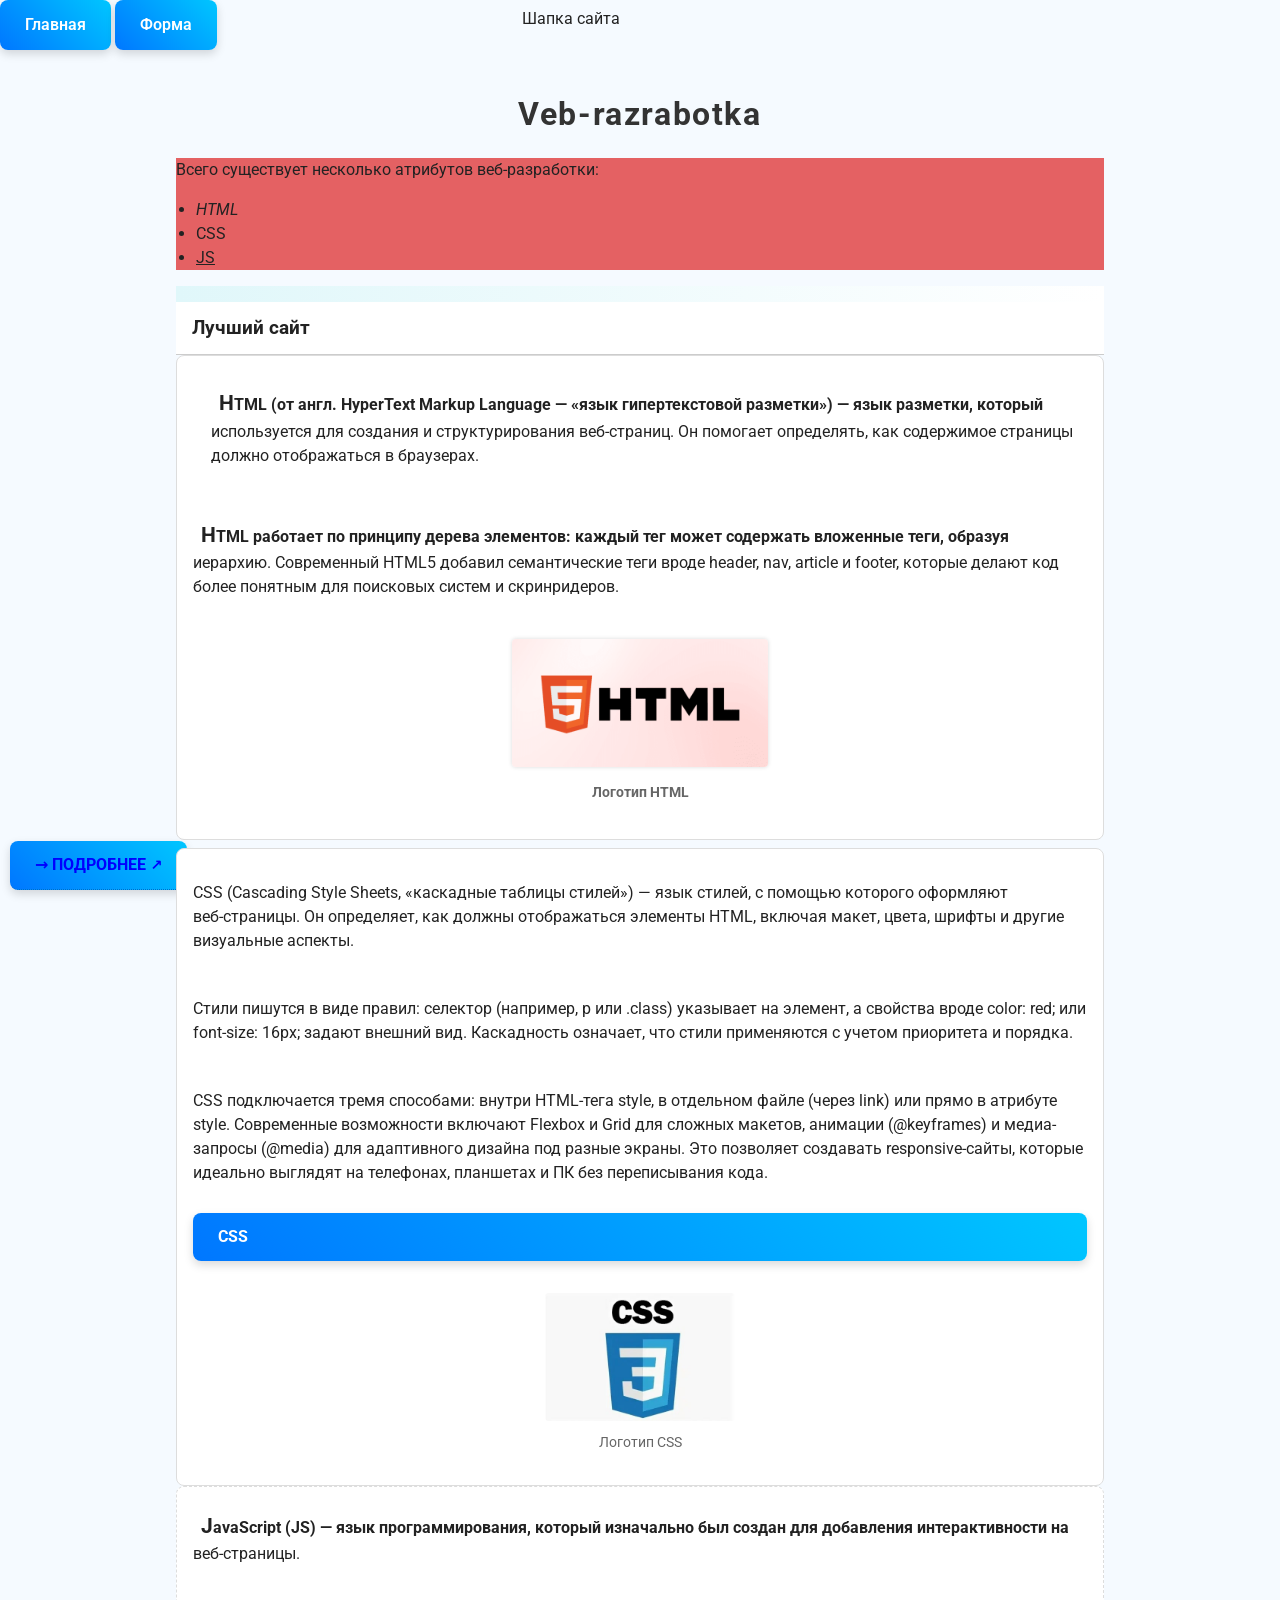
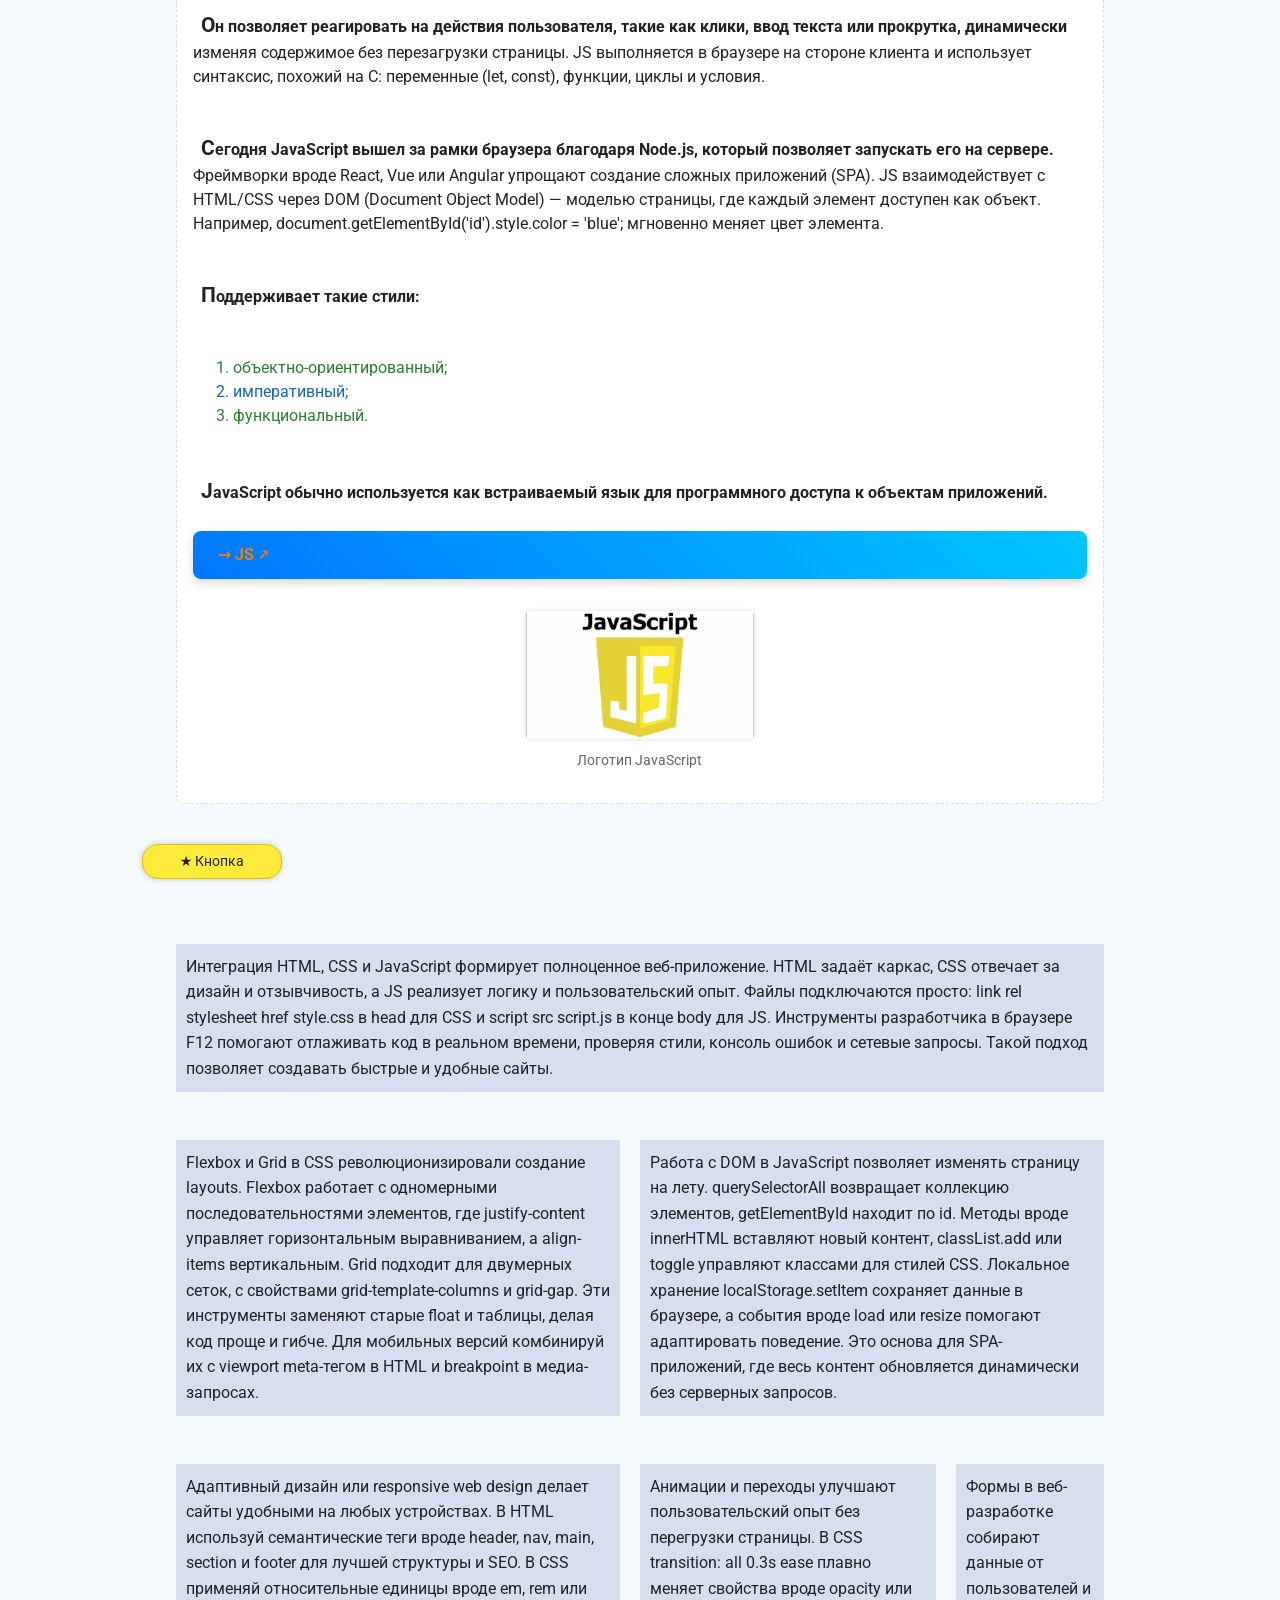
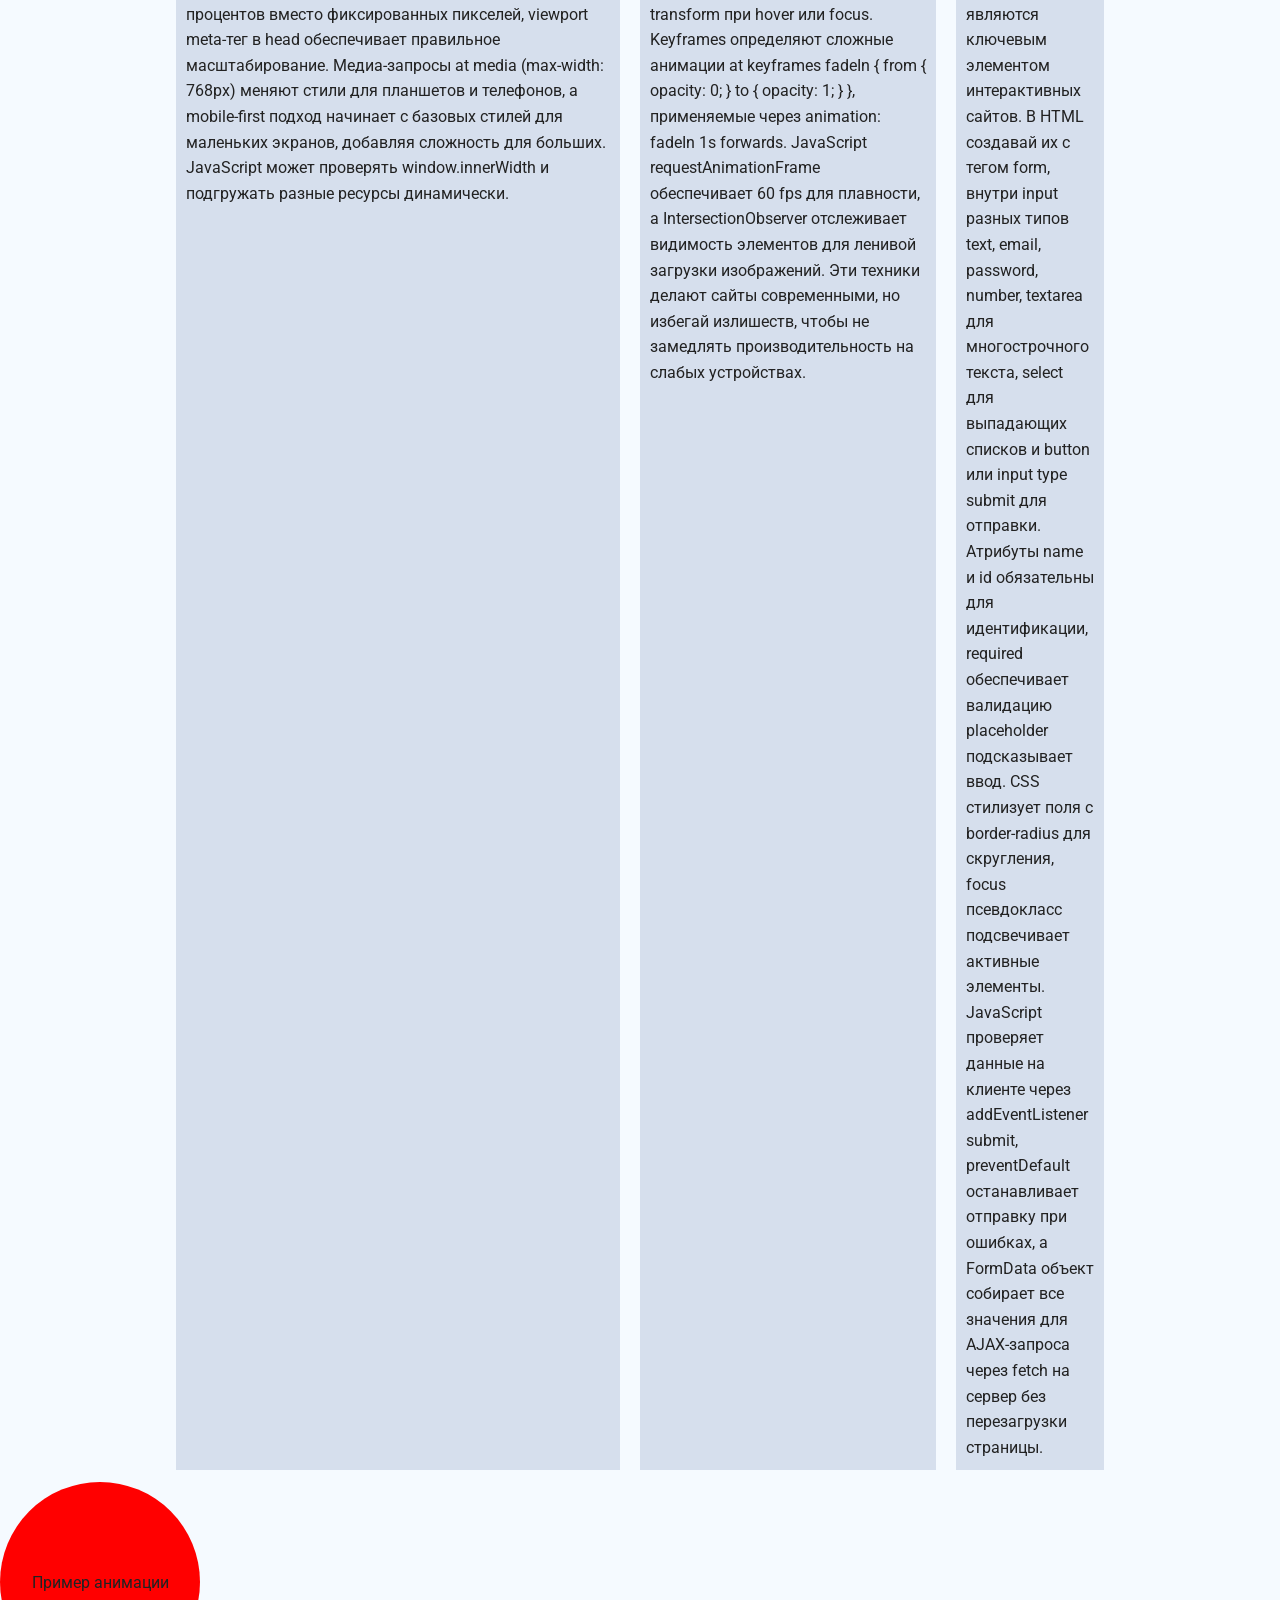
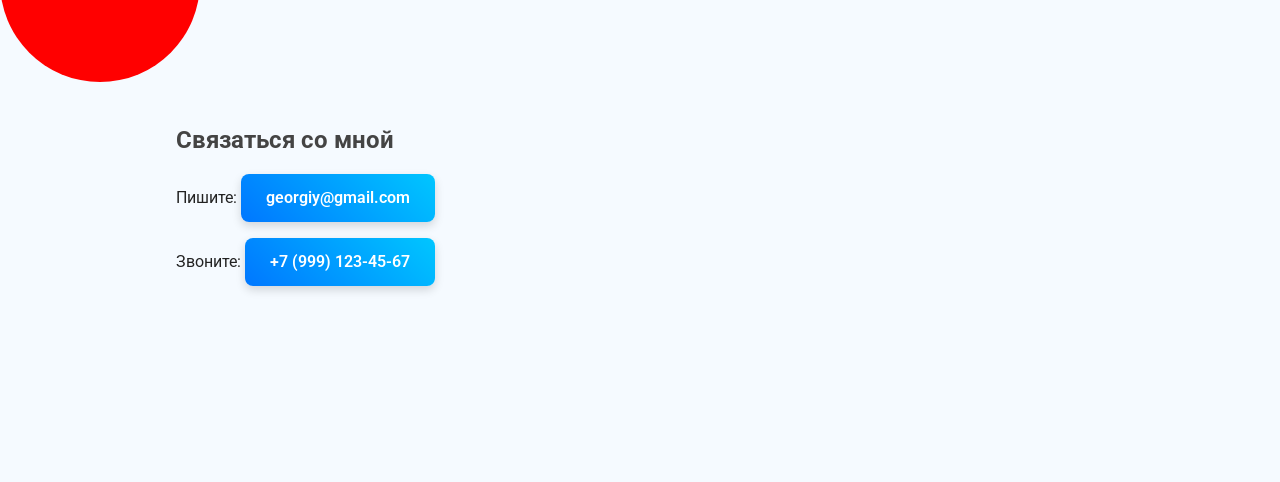
<file: index.html>
<!DOCTYPE html>
<html lang="ru">
<head>
    <meta charset="UTF-8">
    <meta name="viewport" content="width=device-width, initial-scale=1.0">
    <title>Veb-razrabotka</title>

    <link rel="stylesheet" href="css/normalize.css">
    <link rel="preconnect" href="https://fonts.googleapis.com">
    <link rel="preconnect" href="https://fonts.gstatic.com" crossorigin>
    <link href="https://fonts.googleapis.com/css2?family=Roboto:wght@400;700&display=swap" rel="stylesheet">
    <link rel="stylesheet" href="css/style.css">
</head>


<body>
    <header>
        <nav>
            <a href="index.html">Главная</a>
            <a href="form.html">Форма</a>
        </nav>
    </header>

    <div class="shapka">Шапка сайта</div>
    <div class="container">
        <h1 id="main-title">Veb-razrabotka</h1>

        <div>
            <p>Всего существует несколько атрибутов веб‑разработки:</p>
            <ul>
                <li>HTML</li>
                <li>CSS</li>
                <li>JS</li>
            </ul>
        </div>

        <div class="spacer"></div>

        <div class="best-site">Лучший сайт</div>

        <div class="card">

            <figure class="card-figure">
                <img src="html-nedir-ne-ise-yarar.png" alt="Логотип HTML5">
                <figcaption class="sticky-title">Логотип HTML</figcaption>
            </figure>

            <p class="relative-text">
                HTML (от англ. HyperText Markup Language — «язык гипертекстовой разметки») —
                язык разметки, который используется для создания и структурирования веб‑страниц.
                Он помогает определять, как содержимое страницы должно отображаться в браузерах.
            </p>

            

            <p class="stK=">
                HTML работает по принципу дерева элементов: каждый тег может содержать вложенные
                теги, образуя иерархию. Современный HTML5 добавил семантические теги вроде
                header, nav, article и footer, которые делают код более понятным для поисковых
                систем и скринридеров.
            </p>

            <a class="bottom-link" href="https://ru.wikipedia.org/wiki/HTML" target="_blank">
                Подробнее
            </a>

        </div>

        
        <div class="card_highlight">

            <figure class="card-figure">
                <img src="css-logo.jpg" alt="Логотип CSS3">
                <figcaption>Логотип CSS</figcaption>
            </figure>

            <p>
                CSS (Cascading Style Sheets, «каскадные таблицы стилей») — язык
                стилей, с помощью которого оформляют веб‑страницы. Он определяет,
                как должны отображаться элементы HTML, включая макет, цвета,
                шрифты и другие визуальные аспекты.
            </p>
            <p>
                Стили пишутся в виде правил: селектор (например, p или .class)
                указывает на элемент, а свойства вроде color: red; или
                font-size: 16px; задают внешний вид. Каскадность означает,
                что стили применяются с учетом приоритета и порядка.
            </p>
            <p>
                CSS подключается тремя способами: внутри HTML-тега style, в
                отдельном файле (через link) или прямо в атрибуте style.
                Современные возможности включают Flexbox и Grid для сложных
                макетов, анимации (@keyframes) и медиа-запросы (@media) для
                адаптивного дизайна под разные экраны. Это позволяет создавать
                responsive-сайты, которые идеально выглядят на телефонах,
                планшетах и ПК без переписывания кода.
            </p>
            <a href="https://ru.wikipedia.org/wiki/CSS" target="_blank">CSS</a>
        </div>


        <div class="card">
            <figure class="card-figure">
                <img src="js-logo.png" alt="Логотип JavaScript">
                <figcaption>Логотип JavaScript</figcaption>
            </figure>

            <p>
                JavaScript (JS) — язык программирования, который изначально был
                создан для добавления интерактивности на веб‑страницы.
            </p>
            <p>
                Он позволяет реагировать на действия пользователя,
                такие как клики, ввод текста или прокрутка, динамически
                изменяя содержимое без перезагрузки страницы. JS выполняется
                в браузере на стороне клиента и использует синтаксис, похожий
                на C: переменные (let, const), функции, циклы и условия.
            </p>
            <p>
                Сегодня JavaScript вышел за рамки браузера благодаря Node.js,
                который позволяет запускать его на сервере. Фреймворки вроде
                React, Vue или Angular упрощают создание сложных приложений
                (SPA). JS взаимодействует с HTML/CSS через DOM
                (Document Object Model) — моделью страницы, где каждый элемент
                доступен как объект. Например,
                document.getElementById('id').style.color = 'blue';
                мгновенно меняет цвет элемента.
            </p>
            <p>Поддерживает такие стили:</p>
            <ol>
                <li>объектно-ориентированный;</li>
                <li>императивный;</li>
                <li>функциональный.</li>
            </ol>
            <p>
                JavaScript обычно используется как встраиваемый язык для
                программного доступа к объектам приложений.
            </p>
            <a href="https://ru.wikipedia.org/wiki/JavaScript" target="_blank">JS</a>
        </div>

        <div class="badge-wrapper">
            <div class="badge">Кнопка</div>
        </div>
    </div>

    <div class="text">
        <p class="p1">
            Интеграция HTML, CSS и JavaScript формирует полноценное веб-приложение.
            HTML задаёт каркас, CSS отвечает за дизайн и отзывчивость, а JS
            реализует логику и пользовательский опыт. Файлы подключаются просто:
            link rel stylesheet href style.css в head для CSS и script src script.js
            в конце body для JS. Инструменты разработчика в браузере F12 помогают
            отлаживать код в реальном времени, проверяя стили, консоль ошибок и
            сетевые запросы. Такой подход позволяет создавать быстрые и удобные сайты.


        </p>

        <p class="p2">
            Flexbox и Grid в CSS революционизировали создание layouts. Flexbox работает
            с одномерными последовательностями элементов, где justify-content управляет
            горизонтальным выравниванием, а align-items вертикальным. Grid подходит для
            двумерных сеток, с свойствами grid-template-columns и grid-gap. Эти
            инструменты заменяют старые float и таблицы, делая код проще и гибче.
            Для мобильных версий комбинируй их с viewport meta-тегом в HTML и
            breakpoint в медиа-запросах.
        </p>

        <p class="p3">
            Работа с DOM в JavaScript позволяет изменять страницу на лету. querySelectorAll
            возвращает коллекцию элементов, getElementById находит по id. Методы вроде
            innerHTML вставляют новый контент, classList.add или toggle управляют классами
            для стилей CSS. Локальное хранение localStorage.setItem сохраняет данные в
            браузере, а события вроде load или resize помогают адаптировать поведение.
            Это основа для SPA-приложений, где весь контент обновляется динамически без
            серверных запросов.
        </p>

        <p class="p4">
            Адаптивный дизайн или responsive web design делает сайты удобными на любых
            устройствах. В HTML используй семантические теги вроде header, nav, main,
            section и footer для лучшей структуры и SEO. В CSS применяй относительные
            единицы вроде em, rem или процентов вместо фиксированных пикселей, viewport
            meta-тег в head обеспечивает правильное масштабирование. Медиа-запросы at
            media (max-width: 768px) меняют стили для планшетов и телефонов, а
            mobile-first подход начинает с базовых стилей для маленьких экранов,
            добавляя сложность для больших. JavaScript может проверять window.innerWidth
            и подгружать разные ресурсы динамически.
        </p>

        <p class="p5">
            Анимации и переходы улучшают пользовательский опыт без перегрузки страницы.
            В CSS transition: all 0.3s ease плавно меняет свойства вроде opacity или transform
            при hover или focus. Keyframes определяют сложные анимации
            at keyframes fadeIn { from { opacity: 0; } to { opacity: 1; } }, применяемые через
            animation: fadeIn 1s forwards. JavaScript requestAnimationFrame обеспечивает 60 fps
            для плавности, а IntersectionObserver отслеживает видимость элементов для ленивой
            загрузки изображений. Эти техники делают сайты современными, но избегай излишеств,
            чтобы не замедлять производительность на слабых устройствах.
        </p>

        <p class="p6">
            Формы в веб-разработке собирают данные от пользователей и являются ключевым
            элементом интерактивных сайтов. В HTML создавай их с тегом form, внутри input
            разных типов text, email, password, number, textarea для многострочного текста,
            select для выпадающих списков и button или input type submit для отправки.
            Атрибуты name и id обязательны для идентификации, required обеспечивает валидацию
            placeholder подсказывает ввод. CSS стилизует поля с border-radius для скругления,
            focus псевдокласс подсвечивает активные элементы. JavaScript проверяет данные на
            клиенте через addEventListener submit, preventDefault останавливает отправку при
            ошибках, а FormData объект собирает все значения для AJAX-запроса через fetch на
            сервер без перезагрузки страницы.
        </p>
    
    </div>

    <div class="ball">Пример анимации</div>
    

    <section class="container">
        <h2>Связаться со мной</h2>
        <p>Пишите: <a href="mailto:georgy@example.com">georgiy@gmail.com</a></p>
        <p>Звоните: <a href="tel:+79991234567">+7 (999) 123-45-67</a></p>
    </section>
    

</body>
</html>
</file>
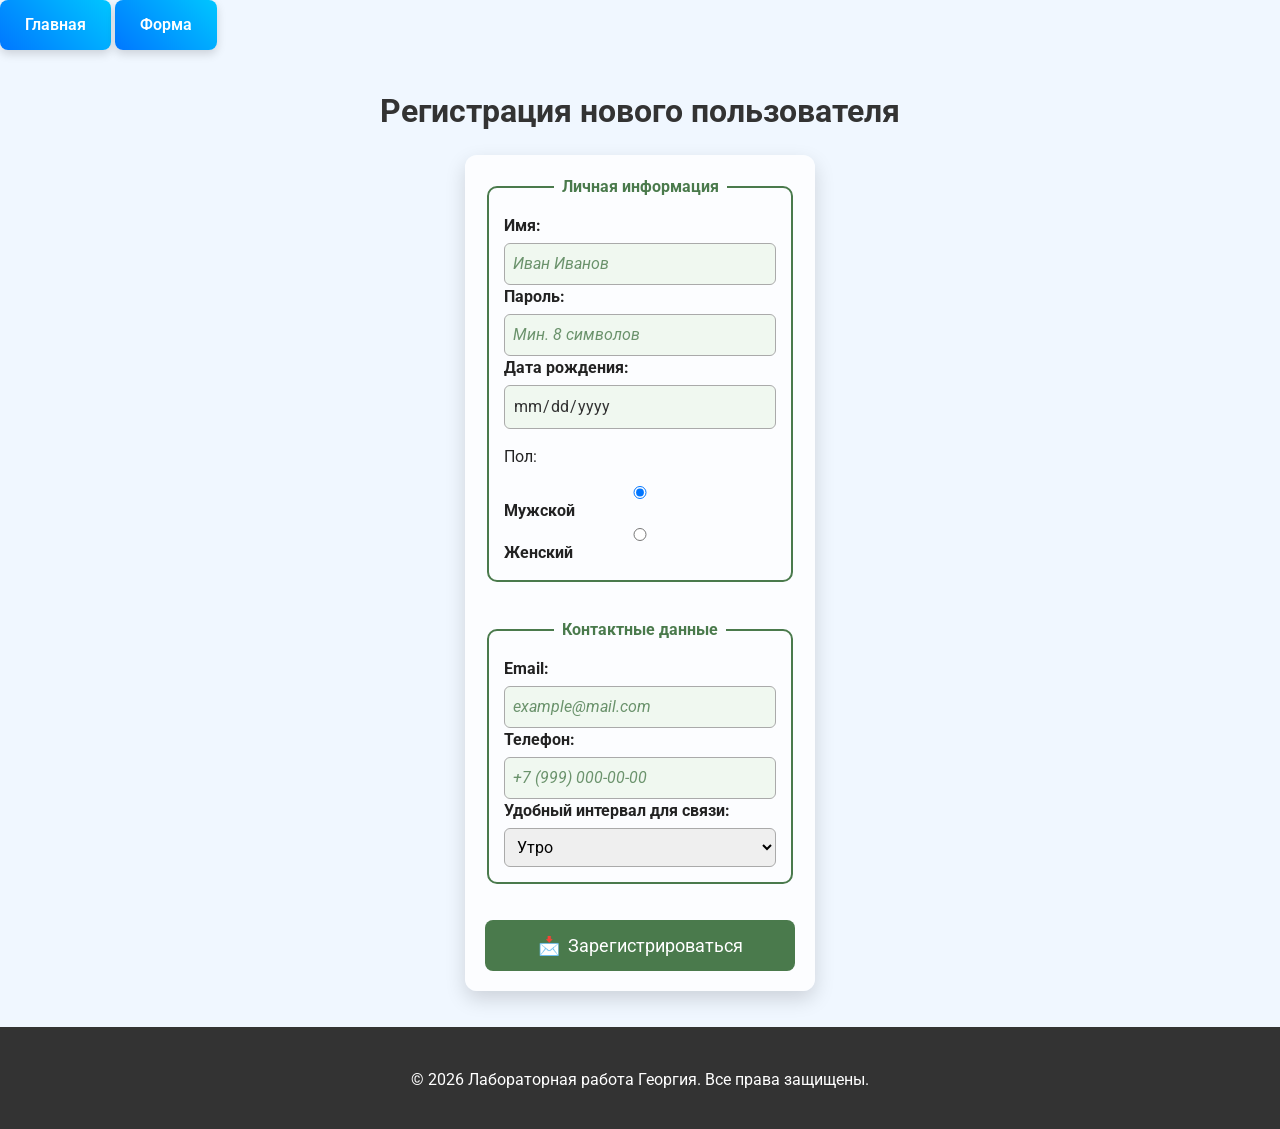
<file: form.html>
<!DOCTYPE html>
<html lang="en">
<head>
    <meta charset="UTF-8">
    <meta name="viewport" content="width=device-width, initial-scale=1.0">
    <title>Document</title>
    <link rel="stylesheet" href="css/style.css">
    <link rel="stylesheet" href="css/new.css">
    <link rel="stylesheet" href="css/normalize.css">
    <link rel="preconnect" href="https://fonts.googleapis.com">
    <link rel="preconnect" href="https://fonts.gstatic.com" crossorigin>
    <link href="https://fonts.googleapis.com/css2?family=Roboto:wght@400;700&display=swap" rel="stylesheet">
</head>


<body>
    <header>
        <nav>
            <a href="index.html">Главная</a>
            <a href="form.html">Форма</a>
        </nav>
    </header>

    <main class="container">
        <h1 class="form-title">Регистрация нового пользователя</h1>

        <form action="#" method="POST" class="reg-form">
            <fieldset class="group">
                <legend>Личная информация</legend>

                <label for="name">Имя:</label>
                <input type="text" id="name" name="name" placeholder="Иван Иванов" required>

                <label for="pass">Пароль:</label>
                <input type="password" id="pass" name="pass" placeholder="Мин. 8 символов" required>

                <label for="birthdate">Дата рождения:</label>
                <input type="date" id="birthdate" name="birthdate" required disabled>

                <p>Пол:</p>
                <div class="radio-group">
                    <label><input type="radio" name="gender" value="male" checked> Мужской</label>
                    <label><input type="radio" name="gender" value="female"> Женский</label>
                </div>
            </fieldset>

            <fieldset class="group">
                <legend>Контактные данные</legend>

                <label for="email">Email:</label>
                <input type="email" id="email" name="email" placeholder="example@mail.com" required>

                <label for="phone">Телефон:</label>
                <input type="tel" id="phone" name="phone" placeholder="+7 (999) 000-00-00" required>

                <label for="contact_time">Удобный интервал для связи:</label>
                <select id="contact_time" name="contact_time">
                    <option value="morning">Утро</option>
                    <option value="day">День</option>
                    <option value="evening">Вечер</option>
                    <option value="night">Ночь</option>
                </select>
            </fieldset>

            <button type="submit">
                <span>📩</span> Зарегистрироваться
            </button>
        </form>
    </main>

    <footer class="main-footer">
        <p>© 2026 Лабораторная работа Георгия. Все права защищены.</p>
    </footer>
</body>
</html>
</file>
<file: css/style.css>
*,
*::before,
*::after {
    box-sizing: border-box;
}

body {
    position: relative;
    font-family: "Roboto", system-ui, -apple-system, BlinkMacSystemFont, "Segoe UI", sans-serif;
    font-size: 1rem;
    font-weight: 400;
    line-height: 1.6;
    text-align: left;
    color: rgb(34, 34, 34);
    background-color: hsl(210, 100%, 97%);
    margin: 0;
    min-width: 20rem;
    max-width: 100%;
    min-height: 100vh;
    margin-left: auto;
    margin-right: auto;
    display: flex;
    flex-direction: column;
}

h1 {
    font-size: 2rem;
    font-weight: 700;
    text-align: center;
    color: #333333;
    margin-top: 1.5rem;
    margin-bottom: 1rem;
}

h2 {
    font-size: 1.5rem;
    font-weight: 700;
    margin-top: 1.5rem;
    margin-bottom: 0.75rem;
    color: #444444;
}

p {
    margin-bottom: 0.75rem;
}

a {
    color: #0066cc;
    text-decoration: none;
}

#main-title {
    letter-spacing: 0.05em;
}

.container {
    align-items: stretch;
    gap: 1rem;
    width: 100%;
    max-width: 60rem;
    min-width: 20rem;
    min-height: 25rem;
    padding: 1rem;
    margin: 0 auto;
    flex: 1 0 auto;
}

main {
    flex: 1 0 auto;
    display: flex;
    flex-direction: column;
    align-items: center;
    width: 100%;
}

.card {
    display: flex;
    flex-direction: column;
    gap: 1rem;
    padding: 1rem;
    border: 1px solid #ddd;
    border-radius: 0.5rem;
    position: relative;
    background: #fff;
}

.sticky-title {
    position: sticky;
    top: 0;
    background: white;
    padding: 0.25rem 0;
    font-weight: bold;
}

.relative-text {
    position: relative;
    left: 10px;
    padding: 0.5rem;
    border-radius: 0.25rem;
}

.bottom-link {
    position: fixed;
    bottom: 10px;
    left: 10px;
    font-weight: bold;
    color: blue;
    transition: transform 0.1s ease;
}

.card.highlight {
    border-color: #0066cc;
}

.container * {
    line-height: 1.5;
}

.card p {
    text-indent: 0.5rem;
}

.container > h1 {
    margin-bottom: 1.25rem;
}

h1 + div {
    background-color: rgba(221, 34, 34, 0.7);
}

div + .card ~ .card {
    border-style: dashed;
}

ul {
    list-style: disc;
    padding-left: 1.25rem;
}

.card-figure img {
    width: 100%;
    max-width: 58rem;
    height: 8rem;
    object-fit: contain;
}

.card-figure figcaption {
    font-size: 0.875rem;
    color: #666666;
    text-align: center;
    margin-top: 0.25rem;
}

.badge-wrapper {
    position: absolute;
    align-self: flex-end;
    flex: 0 0 auto;
    min-width: 8rem;
    max-width: 12rem;
}

.best-site {
    position: sticky;
    top: 0;
    background: white;
    padding: 0.75rem 1rem;
    font-weight: bold;
    font-size: 1.2rem;
    border-bottom: 1px solid #ccc;
    z-index: 11;
}

.shapka {
    position: absolute;
    right: 40rem;
    width: 8rem;
    min-height: 2rem;
    padding: 0.4rem 0.6rem;
    z-index: 10;
}

.card_highlight {
    z-index: 3;
    display: flex;
    flex-direction: column;
    gap: 1rem;
    padding: 1rem;
    border: 1px solid #ddd;
    border-radius: 0.5rem;
    position: relative;
    background: #fff;
}

.badge {
    position: absolute;
    top: 0.75rem;
    right: 0.75rem;
    width: 8.75rem;
    min-height: 2rem;
    padding: 0.4rem 0.6rem;
    background-color: #ffeb3b;
    color: #222222;
    font-size: 0.875rem;
    text-align: center;
    border-radius: 1rem;
    border: 1px solid rgb(224, 195, 0);
    z-index: 1;
    transition: transform 0.1s ease;
}

img[alt] {
    border-radius: 0.25rem;
}

a[target="_blank"] {
    font-weight: 700;
}

a[href^="https://ru.wikipedia.org"] {
    text-transform: uppercase;
}

img[src$=".png"] {
    box-shadow: 0 0 4px rgba(0, 0, 0, 0.15);
}

a[href*="JavaScript"] {
    color: #f57c00;
}

a:active {
    transform: scale(0.97);
}

a:visited {
    color: #4b0082;
}

input:focus-visible {
    outline: 2px solid #0066cc;
}

ul li:first-child {
    font-style: italic;
}

ul li:last-child {
    text-decoration: underline;
}

.card ol li:nth-child(odd) {
    color: #2e7d32;
}

.card ol li:nth-child(even) {
    color: #1565c0;
}

.card:nth-child(3) {
    background-color: #f9fafb;
}

.card p:first-of-type {
    margin-top: 0.5rem;
}

.card p:last-of-type {
    margin-bottom: 0.5rem;
}

.card:not(:last-of-type) {
    margin-bottom: 0.5rem;
}

.badge-wrapper > .badge:only-child {
    box-shadow: 0 0 6px rgba(0, 0, 0, 0.2);
    margin-top: 20px;
    margin-bottom: 20px;
    margin-left: 10px;
    margin-right: 10px;
}

.spacer:empty {
    height: 1rem;
    background: linear-gradient(to right, #e0f7fa, #fff);
}

:lang(ru) body {
    background-color: hsl(210, 100%, 98%);
}

.card p::first-line {
    font-weight: 700;
}

.card p::first-letter {
    font-size: 1.3em;
}

.card a::before {
    content: "→ ";
}

.card a::after {
    content: " ↗";
    font-size: 0.9em;
}

.badge::before {
    content: "★ ";
}

h1,
h2,
.badge {
    text-transform: none;
}

.card + .card {
    margin-top: 0.75rem;
}

.card a:hover::after {
    color: #c62828;
}

a[href^="https://"]:hover {
    opacity: 0.9;
}

a[href$="HTML"]:not(:hover) {
    border-bottom: 1px dotted #0066cc;
}

.text {
    margin-top: 100px;
    display: grid;
    grid-template-columns: 3fr 2fr 1fr;
    grid-template-rows: auto auto auto;
    grid-template-areas:
        "a a a"
        "b c c"
        "d e f";
    gap: 20px;
    max-width: 60rem; 
    margin-left: auto;
    margin-right: auto;
    padding: 0 1rem; 
    margin: 100px auto 0 auto;
}

.p1 { background: rgba(89, 117, 165, 0.2); padding: 10px; grid-area: a; }
.p2 { background: rgba(89, 117, 165, 0.2); padding: 10px; grid-area: b; }
.p3 { background: rgba(89, 117, 165, 0.2); padding: 10px; grid-area: c; }
.p4 { background: rgba(89, 117, 165, 0.2); padding: 10px; grid-area: d; }
.p5 { background: rgba(89, 117, 165, 0.2); padding: 10px; grid-area: e; }
.p6 { background: rgba(89, 117, 165, 0.2); padding: 10px; grid-area: f; }

a {
    display: inline-block;
    padding: 12px 25px;
    background: linear-gradient(45deg, #0077ff, #00c6ff);
    color: white;
    text-decoration: none;
    font-size: 16px;
    font-weight: 600;
    border-radius: 8px;
    box-shadow: 0 4px 10px rgba(0,0,0,0.15);
    transition: 2s;
}

::selection {
    background: greenyellow;
    color: rgb(86, 12, 9);
}

.badge:hover {
    transform: scale(1.6);
}

.ball {
    width: 200px;
    height: 200px;
    background: red;
    border-radius: 50%;
    animation: morph 3s ease-in-out 3s infinite;
    display: flex;
    align-items: center;
    justify-content: center;
    transition: box-shadow 3s ease;
}


@keyframes morph {
    0% { background: red; border-radius: 50%; transform: scale(1); box-shadow: 0 5px 15px rgba(0, 4, 246, 0.3);}
    33% { background: blue; border-radius: 0%; transform: scale(1.2); box-shadow: 0 20px 40px rgba(0, 4, 246, 0.6);}
    66% { background: green; border-radius: 30%; transform: scale(0.8); box-shadow: 0 40px 60px rgba(0, 4, 246, 0.6);}
    100% { background: red; border-radius: 50%; transform: scale(1); box-shadow: 0 5px 15px rgba(0, 4, 246, 0.3);}
}

.bottom-link:hover {
    background: red;
}

.card-figure {
    flex: 1 1 100%;
    align-self: center;
    order: 2;
}

footer {
    background-color: #333;
    color: #fff;
    padding: 1.5rem;
    text-align: center;
    width: 100%;
}

.reg-form {
    max-width: 450px;
    display: block;
    width: 100%;
    margin: 2rem auto;
    background: #fff;
    padding: 2rem;
    border-radius: 12px;
    box-shadow: 0 8px 24px rgba(0,0,0,0.12);
    text-align: left;
}

.group {
    border: 1px solid #0077ff;
    padding: 1rem;
    border-radius: 8px;
    margin-bottom: 1rem;
}

.group legend {
    font-weight: bold;
    color: #0077ff;
    padding: 0 5px;
}

.reg-form input,
.reg-form select {
    width: 100%;
    padding: 8px;
    margin-top: 5px;
    border: 1px solid #ccc;
    border-radius: 4px;
}

.reg-form input:invalid:not(:placeholder-shown) {
    border-color: red;
}

.reg-form button {
    width: 100%;
    padding: 10px;
    background-color: #0077ff;
    color: white;
    border: none;
    border-radius: 5px;
    cursor: pointer;
    display: flex;
    justify-content: center;
    gap: 10px;
    align-items: center;
}

.reg-form h1, .reg-form legend {
    text-align: center;
}


.reg-form h1 {
    text-align: center;
}
</file>
<file: css/new.css>
input {
    background: #f0f8f0;
    color: #333;
    border: 1px solid #4a7a4c;
    padding: 8px;
    border-radius: 6px;
}


.reg-form {
    display: flex;
    flex-direction: column;
    gap: 20px;
    width: 350px;
    margin: 20px auto;
    padding: 20px;
    background: #ffffffcc;
    border-radius: 12px;
    box-shadow: 0 8px 20px rgba(0,0,0,0.15);
}

.group {
    border: 2px solid #4a7a4c;
    padding: 15px;
    border-radius: 10px;
}

.group legend {
    font-weight: bold;
    color: #4a7a4c;
    padding: 0 8px;
}

.reg-form label {
    display: flex;
    flex-direction: column;
    font-weight: bold;
}

.reg-form input,
.reg-form select {
    padding: 8px;
    border-radius: 6px;
    border: 1px solid #aaa;
}

.reg-form button {
    transition: 0.3s;
    padding: 12px;
    border: none;
    border-radius: 8px;
    background: #4a7a4c;
    color: white;
    font-size: 18px;
    cursor: pointer;
    display: flex;
    justify-content: center;
    gap: 8px;
}

.reg-form button:hover {
    background: #3a6a3c;
}

input::placeholder {
    font-style: italic;
    opacity: 0.8;
    color: #4a7a4c;
}

.reg-form button:focus {
    outline: 3px solid #7bcf7e;
    outline-offset: 3px;
}


.reg-form button:active {
    background: #2c4f2e;
    transform: scale(0.97);
}




.card {
    width: 350px;
    background: lightblue;
    border-radius: 12px;
    box-shadow: 0 8px 20px rgba(0,0,0,0.15);
    padding: 10px;
    text-align: center;
    overflow: hidden;
}


.loader {
    width: 40px;
    height: 40px;
    border: 5px solid #ccc;
    border-top-color: #4a7a4c;
    border-radius: 50%;
    animation: spin 1s linear infinite;
    margin: 40px auto;
}

@keyframes spin {
    to { transform: rotate(360deg); }
}

.hidden {
    display: none;
}
</file>
